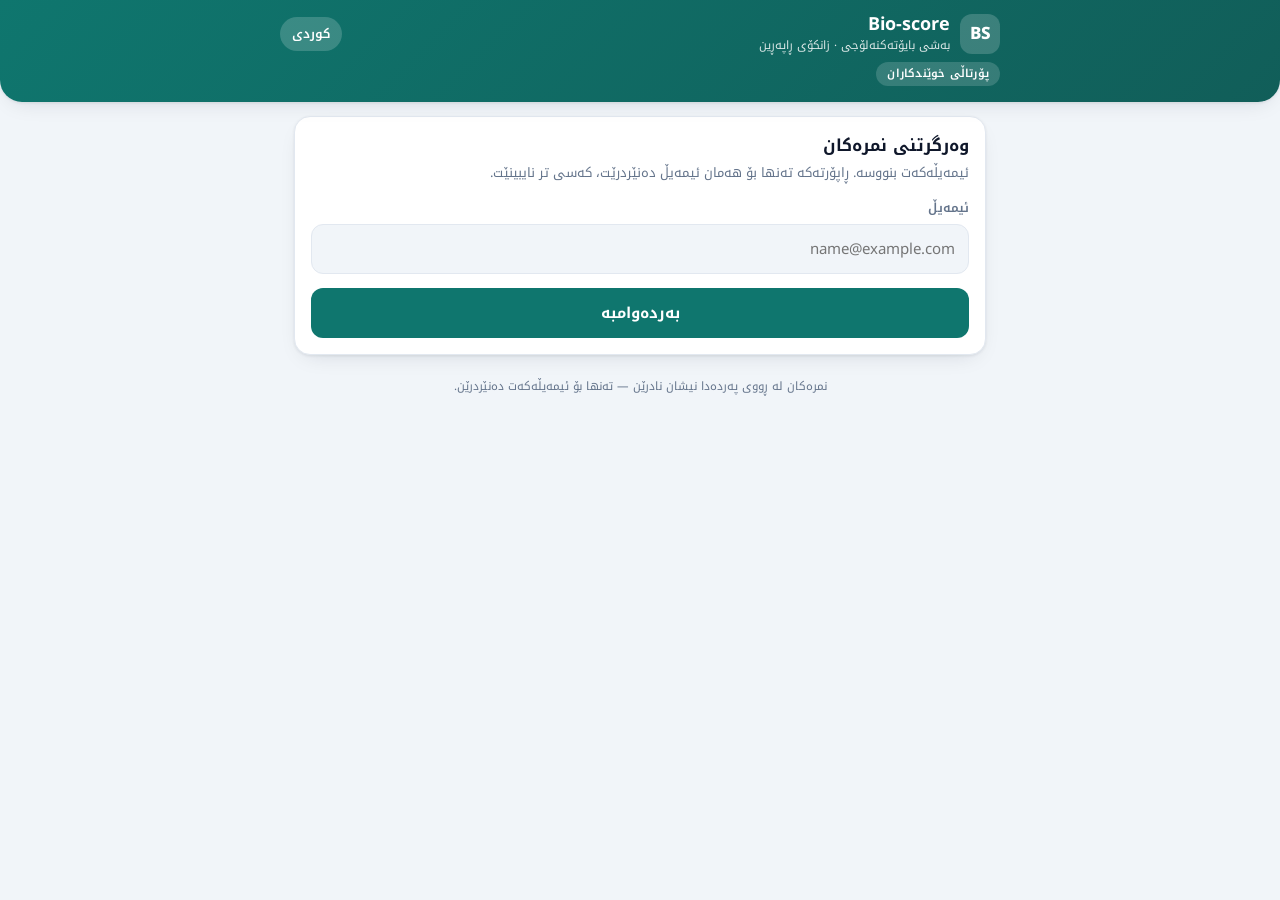
<file: index.html>
<!DOCTYPE html>
<html lang="ku" dir="rtl">
<head>
<meta charset="utf-8">
<meta name="viewport" content="width=device-width, initial-scale=1, viewport-fit=cover">
<meta name="theme-color" content="#0f766e">
<meta name="robots" content="noindex">
<title>Bio-score</title>
<link rel="manifest" href="manifest.json">
<link rel="apple-touch-icon" href="icon-192.png">
<meta name="apple-mobile-web-app-capable" content="yes">
<meta name="apple-mobile-web-app-status-bar-style" content="black-translucent">
<meta name="apple-mobile-web-app-title" content="Bio-score">
<link href="https://fonts.googleapis.com/css2?family=Noto+Kufi+Arabic:wght@400;500;700&family=Inter:wght@400;500;600;700&display=swap" rel="stylesheet">
<link rel="stylesheet" href="style.css">
</head>
<body>

<header class="top">
  <div class="top-row">
    <div class="logo">BS</div>
    <div>
      <div class="brand-name" id="appName">Bio-score</div>
      <div class="brand-sub" id="appSub">بەشی بایۆتەکنەلۆجی · زانکۆی ڕاپەڕین</div>
    </div>
    <div class="top-actions">
      <button class="chip" id="langBtn">کوردی</button>
    </div>
  </div>
  <div style="max-width:720px;margin:0 auto">
    <span class="tagline" data-t="studentPortal">پۆرتاڵی خوێندکاران</span>
  </div>
</header>

<div class="app">

  <!-- setup (only when the API url has not been set) -->
  <section id="v-setup" class="hide">
    <div class="card">
      <h2>Connect the backend</h2>
      <p class="sub">Paste the Google Apps Script web app URL (ending in /exec).
        Normally this is set once in <b>config.js</b>.</p>
      <input id="apiInput" placeholder="https://script.google.com/macros/s/.../exec">
      <button class="btn" id="apiSave">Save</button>
    </div>
  </section>

  <!-- email -->
  <section id="v-email" class="hide">
    <div class="card">
      <h2 data-t="studentTitle">وەرگرتنی نمرەکان</h2>
      <p class="sub" data-t="studentSub">ئیمەیڵەکەت بنووسە. ڕاپۆرتەکە تەنها بۆ هەمان ئیمەیڵ دەنێردرێت، کەسی تر نایبینێت.</p>
      <label class="f" data-t="email">ئیمەیڵ</label>
      <input id="stEmail" type="email" inputmode="email" autocomplete="email" placeholder="name@example.com">
      <button class="btn" id="stFind"><span data-t="continue">بەردەوامبە</span></button>
      <div class="msg err" id="stErr"></div>
    </div>
    <p class="foot" data-t="privacyNote">نمرەکان لە ڕووی پەردەدا نیشان نادرێن — تەنها بۆ ئیمەیڵەکەت دەنێردرێن.</p>
  </section>

  <!-- subjects -->
  <section id="v-pick" class="hide">
    <div class="card">
      <h2 id="stName"></h2>
      <p class="sub" id="stMeta"></p>
      <hr class="sep">
      <div style="display:flex;align-items:center;justify-content:space-between;gap:8px">
        <b style="font-size:14px" data-t="chooseSubjects">وانەکان هەڵبژێرە</b>
        <button class="btn sm ghost" id="stAll" data-t="selectAll">هەموو</button>
      </div>
      <div id="stSubs"></div>
      <button class="btn" id="stSend"><span data-t="sendReport">ناردنی ڕاپۆرت بۆ ئیمەیڵەکەم</span></button>
      <div class="msg ok" id="stOk"></div>
      <div class="msg err" id="stErr2"></div>
      <button class="btn ghost" id="stBack" data-t="anotherEmail">ئیمەیڵێکی تر</button>
    </div>
  </section>

</div>

<div class="loading" id="loading"><div class="box2" id="loadingTx">...</div></div>

<script src="config.js"></script>
<script src="common.js"></script>
<script>
/* =========================================================
 * Bio-score — STUDENT PORTAL
 * This page can only read a student's own subjects and ask the
 * server to email that student their report. It holds no
 * teacher or admin code at all.
 * ======================================================= */

function SESSION_TOKEN(){ return null; }   // students never have a session

var ST = { student:null, subjects:[] };

function boot(){
  initLang(function(){ if(ST.student) renderSubs(); });
  wireSheet();
  if(needsSetup()){ wireSetup(); show('v-setup'); return; }
  loadBranding();
  show('v-email');
}

$('stFind').onclick = function(){
  var em = $('stEmail').value.trim();
  if(!em) return;
  hideMsg('stErr'); busy(true);
  api('student.lookup',{email:em}).then(function(d){
    busy(false);
    ST.student = d.student; ST.subjects = d.subjects;
    $('stName').textContent = d.student.name;
    $('stMeta').textContent = t('stage')+' '+d.student.stage+' · '+
                              t('group')+' '+(d.student.group||'-')+' · '+d.student.email;
    renderSubs();
    show('v-pick');
  }).catch(function(e){ busy(false); msg('stErr', e.message, 'err'); });
};

function renderSubs(){
  $('stSubs').innerHTML = ST.subjects.map(function(s){
    return '<div class="pick on" data-code="'+esc(s.code)+'">'+
      '<div class="box">✓</div><div class="nm"><b>'+esc(subjName(s))+'</b>'+
      '<span>'+esc(s.code)+' · '+s.activities+' '+t('released')+' · '+
      t('teacherTotal')+' '+s.teacher_total+'</span></div></div>';
  }).join('') || '<p class="muted center">'+t('noData')+'</p>';
  qa('#stSubs .pick').forEach(function(p){ p.onclick=function(){ p.classList.toggle('on'); }; });
}

$('stAll').onclick=function(){
  var all = qa('#stSubs .pick');
  var allOn = all.length && all.filter(function(p){return p.classList.contains('on');}).length===all.length;
  all.forEach(function(p){ p.classList.toggle('on', !allOn); });
};

$('stSend').onclick=function(){
  var codes = qa('#stSubs .pick.on').map(function(p){ return p.getAttribute('data-code'); });
  if(!codes.length){ msg('stErr2', t('chooseSubjects'), 'err'); return; }
  hideMsg('stErr2'); busy(true, t('sending'));
  api('student.send',{email:ST.student.email, subjects:codes}).then(function(d){
    busy(false); msg('stOk', d.message, 'ok');
  }).catch(function(e){ busy(false); msg('stErr2', e.message, 'err'); });
};

$('stBack').onclick=function(){
  ST.student=null; $('stEmail').value=''; hideMsg('stOk'); hideMsg('stErr2');
  show('v-email');
};

registerSW();
boot();
</script>
</body>
</html>
</file>
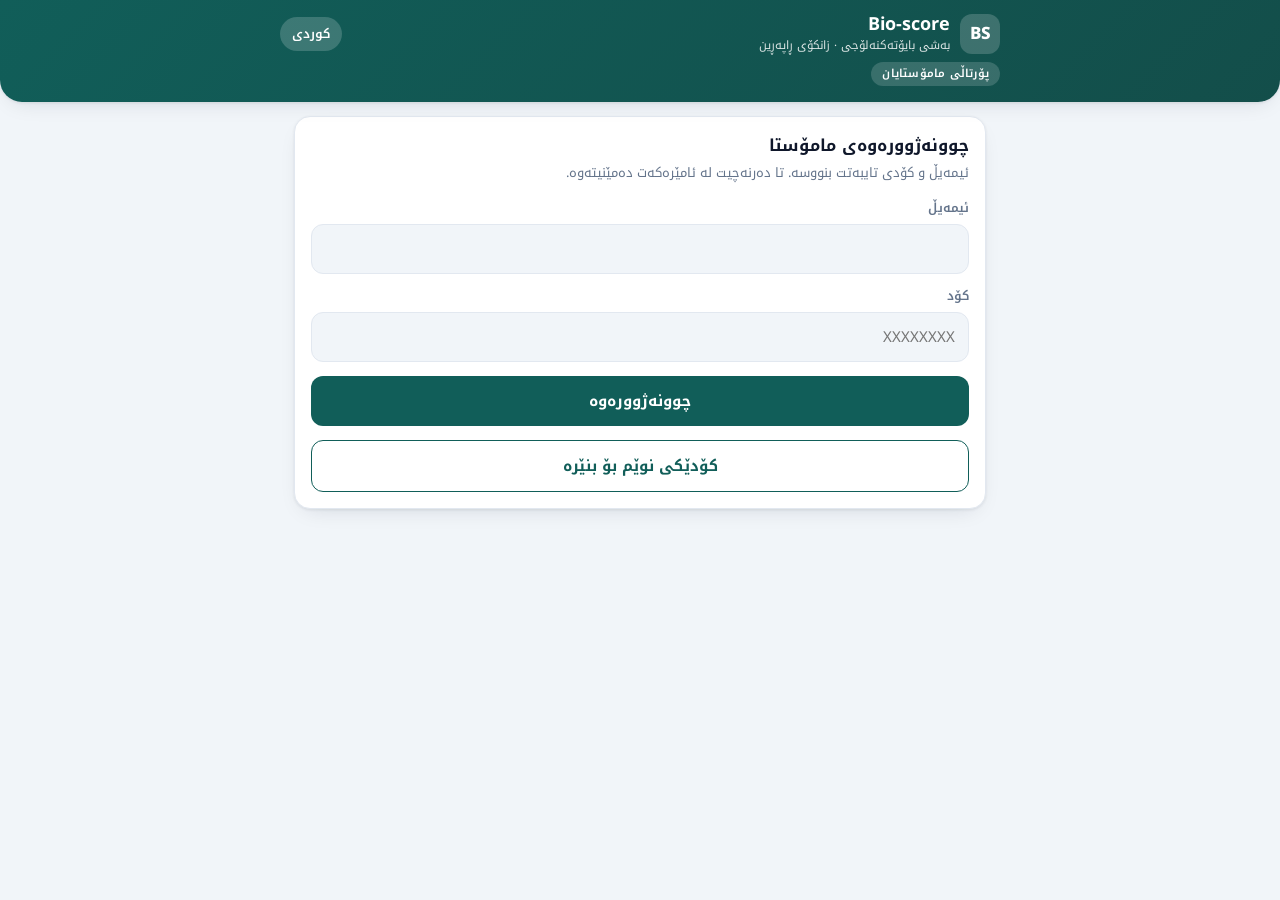
<file: staff.html>
<!DOCTYPE html>
<html lang="ku" dir="rtl">
<head>
<meta charset="utf-8">
<meta name="viewport" content="width=device-width, initial-scale=1, viewport-fit=cover">
<meta name="theme-color" content="#115e59">
<meta name="robots" content="noindex,nofollow">
<title>Bio-score Staff</title>
<link rel="manifest" href="manifest-staff.json">
<link rel="apple-touch-icon" href="icon-staff-192.png">
<meta name="apple-mobile-web-app-capable" content="yes">
<meta name="apple-mobile-web-app-status-bar-style" content="black-translucent">
<meta name="apple-mobile-web-app-title" content="Bio-score Staff">
<link href="https://fonts.googleapis.com/css2?family=Noto+Kufi+Arabic:wght@400;500;700&family=Inter:wght@400;500;600;700&display=swap" rel="stylesheet">
<link rel="stylesheet" href="style.css">
<style>
  /* staff portal wears a darker shade so you always know which link you are on */
  :root{ --brand:#115e59; --brand-dark:#134e4a; }
</style>
</head>
<body>

<header class="top">
  <div class="top-row">
    <div class="logo">BS</div>
    <div>
      <div class="brand-name" id="appName">Bio-score</div>
      <div class="brand-sub" id="appSub">بەشی بایۆتەکنەلۆجی · زانکۆی ڕاپەڕین</div>
    </div>
    <div class="top-actions">
      <button class="chip" id="langBtn">کوردی</button>
      <button class="chip hide" id="outBtn">⏻</button>
    </div>
  </div>
  <div style="max-width:720px;margin:0 auto">
    <span class="tagline" data-t="staffPortal">پۆرتاڵی مامۆستایان</span>
  </div>
</header>

<div class="app">

  <!-- setup -->
  <section id="v-setup" class="hide">
    <div class="card">
      <h2>Connect the backend</h2>
      <p class="sub">Paste the Google Apps Script web app URL (ending in /exec).
        Normally this is set once in <b>config.js</b>.</p>
      <input id="apiInput" placeholder="https://script.google.com/macros/s/.../exec">
      <button class="btn" id="apiSave">Save</button>
    </div>
  </section>

  <!-- login -->
  <section id="v-login" class="hide">
    <div class="card">
      <h2 data-t="loginTitle">چوونەژوورەوەی مامۆستا</h2>
      <p class="sub" data-t="loginSub">ئیمەیڵ و کۆدی تایبەتت بنووسە. تا دەرنەچیت لە ئامێرەکەت دەمێنیتەوە.</p>
      <label class="f" data-t="email">ئیمەیڵ</label>
      <input id="lgEmail" type="email" inputmode="email" autocomplete="email">
      <label class="f" data-t="code">کۆد</label>
      <input id="lgCode" autocapitalize="characters" autocomplete="one-time-code" placeholder="XXXXXXXX">
      <button class="btn" id="lgGo"><span data-t="signIn">چوونەژوورەوە</span></button>
      <button class="btn ghost" id="lgCode2" data-t="sendCode">کۆدێکی نوێم بۆ بنێرە</button>
      <div class="msg err" id="lgErr"></div>
      <div class="msg ok" id="lgOk"></div>
    </div>
  </section>

  <!-- staff home -->
  <section id="v-staff" class="hide">
    <div class="card">
      <h2 id="stafName"></h2>
      <p class="sub" id="stafRole"></p>
      <div class="stats" id="stafStats"></div>
    </div>
    <div class="card">
      <div style="display:flex;align-items:center;justify-content:space-between">
        <h2 data-t="mySubjects">وانەکان</h2>
        <button class="btn sm soft" id="refreshBtn">↻</button>
      </div>
      <div id="subjList"></div>
    </div>
    <div class="card hide" id="adminTools">
      <h2 data-t="management">بەڕێوەبردن</h2>
      <button class="tile" id="goHead"><div class="ic">📊</div>
        <div class="tx"><div class="tt" data-t="deptReport">ڕاپۆرتی بەش</div>
        <div class="ts" data-t="deptReportSub">هەموو وانەکان، ئامار و داگرتن</div></div><div class="arrow">›</div></button>
      <button class="tile hide" id="goAdmin"><div class="ic">⚙️</div>
        <div class="tx"><div class="tt" data-t="adminPanel">پانێڵی بەڕێوەبەر</div>
        <div class="ts" data-t="adminPanelSub">خوێندکار، وانە، هەژمار و ڕێکخستن</div></div><div class="arrow">›</div></button>
      <button class="tile" id="goLogs"><div class="ic">🧾</div>
        <div class="tx"><div class="tt" data-t="logs">تۆمارەکان</div>
        <div class="ts" data-t="logsSub">گۆڕانکاری نمرە و ئیمەیڵە نێردراوەکان</div></div><div class="arrow">›</div></button>
    </div>
  </section>

  <!-- subject -->
  <section id="v-subject" class="hide">
    <div class="card">
      <h2 id="sjName"></h2>
      <p class="sub" id="sjMeta"></p>
      <div class="tabs">
        <button data-tab="marks" class="on" data-t="marks">نمرەکان</button>
        <button data-tab="acts" data-t="activities">چالاکییەکان</button>
        <button data-tab="stats" data-t="statistics">ئامار</button>
      </div>
    </div>

    <div id="tab-marks">
      <div class="card">
        <div class="row">
          <button class="btn sm soft" id="mkSave" data-t="save">پاشەکەوت</button>
          <button class="btn sm soft" id="mkExcel">Excel</button>
          <button class="btn sm soft" id="mkWord">Word</button>
          <button class="btn sm soft" id="mkSort" data-t="sortHigh">ڕیزکردن</button>
        </div>
        <div class="scroll" id="mkWrap"></div>
        <button class="btn" id="mkSend" data-t="sendToStudents">ناردنی نمرەکان بۆ خوێندکاران</button>
        <div class="msg ok" id="mkOk"></div>
        <div class="msg err" id="mkErr"></div>
      </div>
    </div>

    <div id="tab-acts" class="hide">
      <div class="card">
        <div style="display:flex;align-items:baseline;justify-content:space-between;gap:8px">
          <h2 data-t="activities">چالاکییەکان</h2>
          <span class="muted" id="actCount"></span>
        </div>
        <div id="actBudget"></div>
        <div class="msg" id="actMsg"></div>
        <div id="actList"></div>
        <button class="btn" id="actAdd" data-t="addActivity">زیادکردنی چالاکی</button>
        <p class="muted" style="margin-top:12px" data-t="releaseHint">دوای بڵاوکردنەوە، خوێندکار دەتوانێت نمرەکەی ببینێت کاتێک داوای ڕاپۆرت دەکات.</p>
      </div>
    </div>

    <div id="tab-stats" class="hide">
      <div class="card">
        <h2 data-t="statistics">ئامار</h2>
        <div class="stats" id="sjStats"></div>
        <div id="sjDist" style="margin-top:14px"></div>
      </div>
    </div>

    <button class="btn ghost back" data-t="back">گەڕانەوە</button>
  </section>

  <!-- head -->
  <section id="v-head" class="hide">
    <div class="card">
      <h2 data-t="deptReport">ڕاپۆرتی بەش</h2>
      <div class="stats" id="hdStats"></div>
      <div class="row" style="margin-top:12px">
        <button class="btn sm soft" id="hdExcel">Excel</button>
        <button class="btn sm soft" id="hdWord">Word</button>
        <button class="btn sm soft" id="hdFull" data-t="fullExport">هەموو نمرەکان</button>
      </div>
    </div>
    <div class="card">
      <h2 data-t="missing">وانەی تەواو نەکراو</h2>
      <p class="sub" data-t="missingSub">ئەو وانانەی هێشتا نمرەیان تۆمار نەکراوە یان بڵاو نەکراوەتەوە.</p>
      <div id="hdMissing"></div>
    </div>
    <div class="card">
      <h2 data-t="allSubjects">هەموو وانەکان</h2>
      <div class="scroll" id="hdTable"></div>
    </div>
    <button class="btn ghost back" data-t="back">گەڕانەوە</button>
  </section>

  <!-- admin -->
  <section id="v-admin" class="hide">
    <div class="card">
      <div class="tabs">
        <button data-atab="students" class="on" data-t="students">خوێندکاران</button>
        <button data-atab="subjects" data-t="subjects">وانەکان</button>
        <button data-atab="teachers" data-t="accounts">هەژمارەکان</button>
        <button data-atab="config" data-t="settings">ڕێکخستن</button>
      </div>
    </div>

    <div id="atab-students">
      <div class="card">
        <h2 data-t="importStudents">هاوردەکردنی خوێندکاران</h2>
        <p class="sub" data-t="importSub">هەر دێڕێک: کۆد, ناو, ئیمەیڵ, قۆناغ, گرووپ</p>
        <textarea id="impBox" placeholder="S0001, Ahmed Ali, ahmed@example.com, 1, A"></textarea>
        <button class="btn" id="impGo" data-t="import">هاوردە</button>
        <div class="msg ok" id="impOk"></div>
        <div class="msg err" id="impErr"></div>
      </div>
      <div class="card">
        <h2><span data-t="students">خوێندکاران</span> (<span id="stuCount">0</span>)</h2>
        <input id="stuSearch" placeholder="🔍" style="margin-bottom:6px">
        <div class="scroll" id="stuTable"></div>
      </div>
    </div>

    <div id="atab-subjects" class="hide">
      <div class="card">
        <h2 data-t="subjects">وانەکان</h2>
        <div id="subAdmList"></div>
        <button class="btn" id="subAdd" data-t="addSubject">زیادکردنی وانە</button>
      </div>
    </div>

    <div id="atab-teachers" class="hide">
      <div class="card">
        <h2 data-t="accounts">هەژمارەکان</h2>
        <p class="sub" data-t="accountsSub">مامۆستا، سەرۆکی بەش و بەڕێوەبەر. کۆد بە ئیمەیڵ دەنێردرێت.</p>
        <div id="teaList"></div>
        <button class="btn" id="teaAdd" data-t="addAccount">زیادکردنی هەژمار</button>
      </div>
    </div>

    <div id="atab-config" class="hide">
      <div class="card">
        <h2 data-t="settings">ڕێکخستن</h2>
        <div id="cfgList"></div>
        <button class="btn" id="cfgSave" data-t="save">پاشەکەوت</button>
        <div class="msg ok" id="cfgOk"></div>
      </div>
    </div>

    <button class="btn ghost back" data-t="back">گەڕانەوە</button>
  </section>

  <!-- logs -->
  <section id="v-logs" class="hide">
    <div class="card">
      <h2 data-t="logs">تۆمارەکان</h2>
      <div class="tabs">
        <button data-ltab="audit" class="on" data-t="changes">گۆڕانکاری</button>
        <button data-ltab="emails" data-t="emails">ئیمەیڵەکان</button>
      </div>
      <div class="scroll" id="logTable"></div>
    </div>
    <button class="btn ghost back" data-t="back">گەڕانەوە</button>
  </section>

</div>

<div class="sheet" id="sheet"><div class="sheet-in"><h3 id="shTitle"></h3><div id="shBody"></div></div></div>
<div class="loading" id="loading"><div class="box2" id="loadingTx">...</div></div>

<script src="config.js"></script>
<script src="common.js"></script>
<script>
/* =========================================================
 * Bio-score — STAFF PORTAL (teacher / head of department / admin)
 * Students never open this page; it is a separate link.
 * The server checks the role on every call regardless.
 * ======================================================= */

var S = { token: localStorage.getItem('bs_token') || '', user:null,
          subjects:[], sheet:null, head:null, admin:null, logs:null, sortDesc:false };

function SESSION_TOKEN(){ return S.token; }

function boot(){
  initLang(function(){
    if(S.sheet){ renderSubjectHeader(); renderMarks(); renderActs(); renderStats(); }
    if(S.head) renderHead();
    if(S.subjects.length) renderSubjList();
    if(S.user) $('stafRole').textContent = S.user.email+' · '+roleLabel(S.user.role);
  });
  wireSheet();
  if(needsSetup()){ wireSetup(); show('v-setup'); return; }
  loadBranding({darken:0.28});
  if(S.token){
    api('auth.me').then(function(){ openStaff(); })
      .catch(function(){ S.token=''; localStorage.removeItem('bs_token'); show('v-login'); });
  } else show('v-login');
}

qa('.back').forEach(function(b){ b.onclick=function(){ openStaff(); }; });

/* ---------------- auth ---------------- */
$('lgGo').onclick=function(){
  var em=$('lgEmail').value.trim(), cd=$('lgCode').value.trim().toUpperCase();
  if(!em||!cd) return;
  hideMsg('lgErr'); busy(true);
  api('auth.login',{email:em, code:cd}).then(function(d){
    busy(false); S.token=d.token; S.user=d.user;
    localStorage.setItem('bs_token', d.token);
    $('lgCode').value=''; openStaff();
  }).catch(function(e){ busy(false); msg('lgErr', e.message,'err'); });
};
$('lgCode2').onclick=function(){
  var em=$('lgEmail').value.trim(); if(!em) return;
  hideMsg('lgErr'); busy(true,t('sending'));
  api('auth.requestCode',{email:em}).then(function(d){
    busy(false); msg('lgOk', d.message,'ok');
  }).catch(function(e){ busy(false); msg('lgErr', e.message,'err'); });
};
$('outBtn').onclick=function(){
  if(!confirm(t('confirm'))) return;
  api('auth.logout').catch(function(){});
  S.token=''; S.user=null; localStorage.removeItem('bs_token');
  $('outBtn').classList.add('hide'); show('v-login');
};

/* ---------------- staff home ---------------- */
function openStaff(){
  show('v-staff'); $('outBtn').classList.remove('hide');
  busy(true);
  api('teacher.subjects').then(function(d){
    busy(false); S.user=d.user; S.subjects=d.subjects;
    $('stafName').textContent = d.user.name;
    $('stafRole').textContent = d.user.email+' · '+roleLabel(d.user.role);
    $('adminTools').classList.toggle('hide', d.user.role==='teacher');
    $('goAdmin').classList.toggle('hide', d.user.role!=='admin');
    var pub=d.subjects.reduce(function(a,s){return a+s.published;},0),
        stu=d.subjects.reduce(function(a,s){return a+s.students;},0);
    $('stafStats').innerHTML = stat(d.subjects.length, t('subjects'))+
      stat(pub, t('published'))+stat(stu, t('students'));
    renderSubjList();
  }).catch(function(e){ busy(false); alert(e.message); });
}
function renderSubjList(){
  $('subjList').innerHTML = S.subjects.map(function(s){
    var pct = s.activities ? Math.round(s.published/s.activities*100) : 0;
    return '<button class="subj" data-code="'+esc(s.code)+'">'+
      '<div class="head">'+
        '<div class="code">'+esc(s.code)+'</div>'+
        '<div class="ttl"><b>'+esc(subjName(s))+'</b>'+
          '<span>'+t('stage')+' '+esc(s.stage)+' · '+t('teacherTotal')+' '+s.teacher_total+'</span></div>'+
        '<div class="arrow">›</div>'+
      '</div>'+
      '<div class="meta">'+
        '<span class="pill">👥 <b>'+s.students+'</b> '+t('students')+'</span>'+
        '<span class="pill">📝 <b>'+s.activities+'</b> '+t('activities')+'</span>'+
        '<span class="pill">📨 <b>'+s.published+'</b> '+t('released')+'</span>'+
      '</div>'+
      '<div class="bar"><i style="width:'+pct+'%"></i></div>'+
    '</button>';
  }).join('') || '<p class="muted center">'+t('noData')+'</p>';
  qa('#subjList .subj').forEach(function(b){
    b.onclick=function(){ openSubject(b.getAttribute('data-code')); };
  });
}
$('refreshBtn').onclick=openStaff;

/* ---------------- subject ---------------- */
function openSubject(code){
  busy(true);
  api('teacher.marksheet',{subject_code:code}).then(function(d){
    busy(false); S.sheet=d; S.sortDesc=false;
    show('v-subject');
    renderSubjectHeader();
    switchTab('marks');
    renderMarks(); renderActs(); renderStats();
  }).catch(function(e){ busy(false); alert(e.message); });
}
function renderSubjectHeader(){
  var d=S.sheet; if(!d) return;
  $('sjName').textContent = subjName(d.subject);
  $('sjMeta').textContent = d.subject.code+' · '+t('stage')+' '+d.subject.stage+' · '+
    t('teacherTotal')+' '+d.subject.teacher_total+' · '+t('passMark')+' '+d.subject.pass_mark;
}
qa('.tabs [data-tab]').forEach(function(b){
  b.onclick=function(){ switchTab(b.getAttribute('data-tab')); };
});
function switchTab(name){
  qa('.tabs [data-tab]').forEach(function(b){ b.classList.toggle('on', b.getAttribute('data-tab')===name); });
  ['marks','acts','stats'].forEach(function(x){ $('tab-'+x).classList.toggle('hide', x!==name); });
}
function studentTotal(email){
  var tot=0;
  S.sheet.activities.forEach(function(a){
    var v=S.sheet.grades[email+'|'+a.activity_id];
    if(v!==''&&v!==undefined&&v!==null) tot+=n(v);
  });
  return tot;
}
function renderMarks(){
  var d=S.sheet; if(!d) return;
  var list = d.students.slice();
  if(S.sortDesc) list.sort(function(a,b){ return studentTotal(b.email)-studentTotal(a.email); });
  var head='<tr><th class="name">#  '+t('name')+'</th>'+
    d.activities.map(function(a){
      return '<th>'+esc(actName(a))+'<br><span style="font-weight:400">/'+a.max_mark+
      (a.published?'':' •')+'</span></th>'; }).join('')+
    '<th>'+t('total')+'</th><th>'+t('pass')+'</th></tr>';
  var rows = list.map(function(st,i){
    var tot=studentTotal(st.email), ok = tot >= n(d.subject.pass_mark);
    return '<tr><td class="name" title="'+esc(st.email)+'">'+(i+1)+'. '+esc(st.name)+'</td>'+
      d.activities.map(function(a){
        var v=d.grades[st.email+'|'+a.activity_id];
        return '<td><input class="mk" type="number" inputmode="decimal" min="0" max="'+a.max_mark+
          '" data-em="'+esc(st.email)+'" data-ac="'+esc(a.activity_id)+'" value="'+
          (v===undefined||v===null?'':esc(v))+'"'+(d.readonly?' disabled':'')+'></td>';
      }).join('')+
      '<td class="total">'+tot+'</td>'+
      '<td><span class="badge '+(ok?'pass':'fail')+'">'+(ok?t('pass'):t('fail'))+'</span></td></tr>';
  }).join('');
  $('mkWrap').innerHTML = d.activities.length
    ? '<table>'+head+rows+'</table>'
    : '<p class="muted center" style="padding:18px">'+t('addActivity')+'</p>';
  qa('#mkWrap input.mk').forEach(function(inp){
    inp.oninput=function(){
      var max=n(inp.getAttribute('max'));
      if(inp.value!=='' && n(inp.value)>max) inp.value=max;
      S.sheet.grades[inp.getAttribute('data-em')+'|'+inp.getAttribute('data-ac')] =
        inp.value===''?'':n(inp.value);
      refreshTotals();
    };
  });
  $('mkSave').classList.toggle('hide', !!d.readonly);
  $('mkSend').classList.toggle('hide', !!d.readonly);
}
function refreshTotals(){
  var d=S.sheet, seen={};
  qa('#mkWrap input.mk').forEach(function(inp){
    var em=inp.getAttribute('data-em'); if(seen[em])return; seen[em]=1;
    var tr=inp.closest('tr'); if(!tr)return;
    var tot=studentTotal(em), tds=tr.querySelectorAll('td');
    tds[tds.length-2].textContent=tot;
    var ok=tot>=n(d.subject.pass_mark);
    tds[tds.length-1].innerHTML='<span class="badge '+(ok?'pass':'fail')+'">'+(ok?t('pass'):t('fail'))+'</span>';
  });
}
$('mkSort').onclick=function(){ S.sortDesc=!S.sortDesc; renderMarks(); };
$('mkSave').onclick=function(){
  var marks=[];
  qa('#mkWrap input.mk').forEach(function(i){
    marks.push({email:i.getAttribute('data-em'), activity_id:i.getAttribute('data-ac'), mark:i.value});
  });
  busy(true,t('saving'));
  api('teacher.saveMarks',{subject_code:S.sheet.subject.code, marks:marks}).then(function(d){
    busy(false); msg('mkOk', d.message,'ok'); renderStats();
  }).catch(function(e){ busy(false); msg('mkErr', e.message,'err'); });
};
$('mkSend').onclick=function(){
  if(!confirm(t('confirm'))) return;
  busy(true,t('sending'));
  api('teacher.sendScores',{subject_code:S.sheet.subject.code}).then(function(d){
    busy(false); msg('mkOk', d.message,'ok');
  }).catch(function(e){ busy(false); msg('mkErr', e.message,'err'); });
};

/* ---------------- activities ---------------- */
function renderActs(){
  var d=S.sheet; if(!d) return;
  var sum=d.activities.reduce(function(a,x){return a+n(x.max_mark);},0);
  var budget=n(d.subject.teacher_total)||1;
  var state = sum===budget ? 'exact' : (sum>budget ? 'over' : '');
  $('actBudget').innerHTML =
    '<div class="budget '+state+'">'+
      '<div class="track"><div class="fill" style="width:'+Math.min(100, sum/budget*100)+'%"></div></div>'+
      '<div class="legend"><span>'+t('allocated')+' <b>'+sum+'</b></span>'+
      '<span>'+t('teacherTotal')+' '+budget+'</span></div></div>';

  var released = d.activities.filter(function(a){ return a.published; }).length;
  $('actList').innerHTML = d.activities.map(function(a){
    return '<div class="act'+(a.published?' live':'')+'" data-id="'+esc(a.activity_id)+'">'+
      '<div class="mark">'+a.max_mark+'</div>'+
      /* With the release button beside it the state is already obvious,
         so only the head's read-only view spells it out. */
      '<div class="tx"><b>'+esc(actName(a))+'</b><span>'+
        (a.date?esc(a.date):'')+
        (d.readonly ? (a.date?' · ':'')+(a.published?t('visibleToStudents'):t('hiddenFromStudents')) : '')+
      '</span></div>'+
      '<div class="ops">'+
        (d.readonly?'':
          '<button class="release'+(a.published?' on':'')+'" data-rel="'+esc(a.activity_id)+'">'+
            (a.published?'✓ '+t('released'):t('release'))+'</button>'+
          '<button class="iconbtn" data-ed="'+esc(a.activity_id)+'" title="'+t('edit')+'">✎</button>')+
      '</div></div>';
  }).join('') || '<p class="muted center">'+t('noData')+'</p>';

  $('actCount').textContent = released+' / '+d.activities.length+' '+t('released');

  qa('#actList [data-ed]').forEach(function(b){
    b.onclick=function(){
      actForm(d.activities.filter(function(x){return x.activity_id===b.getAttribute('data-ed');})[0]);
    };
  });
  qa('#actList [data-rel]').forEach(function(b){
    b.onclick=function(){ toggleRelease(b.getAttribute('data-rel')); };
  });
  $('actAdd').classList.toggle('hide', !!d.readonly);
}

/** One tap: make an activity visible to students, or pull it back. */
function toggleRelease(id){
  var a = S.sheet.activities.filter(function(x){ return x.activity_id===id; })[0];
  if(!a) return;
  var next = !a.published;
  busy(true, t('saving'));
  api('teacher.setPublished',{subject_code:S.sheet.subject.code, activity_id:id, published:next})
    .then(function(r){
      busy(false);
      a.published = r.published;
      renderActs(); renderMarks();
      msg('actMsg', (r.published? t('nowVisible') : t('nowHidden'))+
        (r.notified? ' · '+r.notified+' ✉' : ''), 'ok');
    })
    .catch(function(e){ busy(false); msg('actMsg', e.message, 'err'); });
}
$('actAdd').onclick=function(){ actForm(null); };
function actForm(a){
  a = a || {activity_id:'', name_en:'', name_ku:'', max_mark:10, date:'', published:false};
  openSheet(a.activity_id? t('edit') : t('addActivity'),
    '<label class="f">'+t('activity')+' (کوردی)</label><input id="f_ku" value="'+esc(a.name_ku)+'">'+
    '<label class="f">'+t('activity')+' (English)</label><input id="f_en" value="'+esc(a.name_en)+'">'+
    '<label class="f">'+t('maxMark')+'</label><input id="f_max" type="number" min="0" value="'+n(a.max_mark)+'">'+
    '<label class="f">Date</label><input id="f_date" type="date" value="'+esc(a.date)+'">'+
    '<label class="pick '+(a.published?'on':'')+'" id="f_pub"><div class="box">✓</div>'+
      '<div class="nm"><b>'+t('published')+'</b><span>'+t('sendToStudents')+'</span></div></label>'+
    '<button class="btn" id="f_save">'+t('save')+'</button>'+
    (a.activity_id?'<button class="btn danger" id="f_del">'+t('delete')+'</button>':''),
  function(){
    $('f_pub').onclick=function(){ $('f_pub').classList.toggle('on'); };
    $('f_save').onclick=function(){
      busy(true,t('saving'));
      api('teacher.activity',{subject_code:S.sheet.subject.code, activity:{
        activity_id:a.activity_id, name_ku:$('f_ku').value.trim(), name_en:$('f_en').value.trim(),
        max_mark:$('f_max').value, date:$('f_date').value,
        published:$('f_pub').classList.contains('on')
      }}).then(function(){ closeSheet(); openSubject(S.sheet.subject.code); })
        .catch(function(e){ busy(false); alert(e.message); });
    };
    if($('f_del')) $('f_del').onclick=function(){
      if(!confirm(t('confirm'))) return;
      busy(true);
      api('teacher.activityDelete',{subject_code:S.sheet.subject.code, activity_id:a.activity_id})
        .then(function(){ closeSheet(); openSubject(S.sheet.subject.code); })
        .catch(function(e){ busy(false); alert(e.message); });
    };
  });
}

/* ---------------- stats ---------------- */
function renderStats(){
  var d=S.sheet; if(!d) return;
  var totals=d.students.map(function(s){ return studentTotal(s.email); });
  var graded=d.students.filter(function(s){
    return d.activities.some(function(a){
      var v=d.grades[s.email+'|'+a.activity_id]; return v!==''&&v!==undefined&&v!==null; });
  }).length;
  var avg = totals.length ? Math.round(totals.reduce(function(a,b){return a+b;},0)/totals.length*10)/10 : 0;
  var pass = totals.filter(function(v){ return v>=n(d.subject.pass_mark); }).length;
  $('sjStats').innerHTML =
    stat(d.students.length, t('students'))+stat(graded, t('graded'))+stat(avg, t('average'))+
    stat(totals.length?Math.max.apply(null,totals):0, t('highest'))+
    stat(totals.length?Math.min.apply(null,totals):0, t('lowest'))+
    stat(pass+' / '+d.students.length, t('passed'));
  var tt=n(d.subject.teacher_total)||1, buckets=[0,0,0,0,0];
  totals.forEach(function(v){ var p=v/tt*100; buckets[p>=90?4:p>=75?3:p>=60?2:p>=50?1:0]++; });
  var labels=['<50%','50-59%','60-74%','75-89%','90-100%'], mx=Math.max.apply(null,buckets)||1;
  $('sjDist').innerHTML = buckets.map(function(b,i){
    return '<div style="display:flex;align-items:center;gap:8px;margin-top:7px">'+
      '<span class="muted" style="width:62px">'+labels[i]+'</span>'+
      '<div style="flex:1;background:var(--bg);border-radius:8px;height:18px;overflow:hidden">'+
      '<div style="width:'+(b/mx*100)+'%;height:100%;background:var(--brand)"></div></div>'+
      '<b style="width:26px;text-align:center">'+b+'</b></div>';
  }).join('');
}

/* ---------------- export ---------------- */
function sheetTableHtml(){
  var d=S.sheet;
  var head='<tr><th>#</th><th>'+t('name')+'</th><th>'+t('email')+'</th>'+
    d.activities.map(function(a){ return '<th>'+esc(actName(a))+' /'+a.max_mark+'</th>';}).join('')+
    '<th>'+t('total')+' /'+d.subject.teacher_total+'</th><th>'+t('pass')+'</th></tr>';
  var list=d.students.slice();
  if(S.sortDesc) list.sort(function(a,b){ return studentTotal(b.email)-studentTotal(a.email); });
  var rows=list.map(function(st,i){
    var tot=studentTotal(st.email);
    return '<tr><td>'+(i+1)+'</td><td>'+esc(st.name)+'</td><td>'+esc(st.email)+'</td>'+
      d.activities.map(function(a){ var v=d.grades[st.email+'|'+a.activity_id];
        return '<td>'+(v===''||v===undefined||v===null?'':v)+'</td>'; }).join('')+
      '<td><b>'+tot+'</b></td><td>'+(tot>=n(d.subject.pass_mark)?t('pass'):t('fail'))+'</td></tr>';
  }).join('');
  return '<h2>'+esc(subjName(d.subject))+' — '+esc(d.subject.code)+'</h2>'+
    '<p>'+t('stage')+': '+esc(d.subject.stage)+' · '+t('teacherTotal')+': '+d.subject.teacher_total+
    ' · '+t('passMark')+': '+d.subject.pass_mark+'</p><table>'+head+rows+'</table>';
}
$('mkExcel').onclick=function(){ download(S.sheet.subject.code+'.xls','application/vnd.ms-excel', sheetTableHtml()); };
$('mkWord').onclick =function(){ download(S.sheet.subject.code+'.doc','application/msword', sheetTableHtml()); };

/* ---------------- head of department ---------------- */
$('goHead').onclick=function(){
  busy(true);
  api('head.overview').then(function(d){ busy(false); S.head=d; show('v-head'); renderHead(); })
    .catch(function(e){ busy(false); alert(e.message); });
};
function renderHead(){
  var d=S.head; if(!d) return;
  var subs=d.subjects;
  $('hdStats').innerHTML = stat(subs.length, t('subjects'))+stat(d.students, t('students'))+
    stat(d.teachers, t('accounts'))+stat(subs.filter(function(s){return s.published>0;}).length, t('published'));
  var missing = subs.filter(function(s){ return s.published===0 || s.graded===0; });
  $('hdMissing').innerHTML = missing.map(function(s){
    return '<div class="item"><div class="tx"><b>'+esc(subjName(s))+'</b>'+
      '<span>'+esc(s.teacher_name||s.teacher_email)+' · '+
      (s.activities===0?t('addActivity'):(s.published===0?t('draft'):t('noData')))+'</span></div>'+
      '<button class="btn sm soft" data-open="'+esc(s.code)+'">›</button></div>';
  }).join('') || '<p class="muted center">✓</p>';
  qa('#hdMissing [data-open]').forEach(function(b){
    b.onclick=function(){ openSubject(b.getAttribute('data-open')); };
  });
  $('hdTable').innerHTML = '<table>'+headTableHtml()+'</table>';
}
function headTableHtml(){
  var d=S.head;
  var head='<tr><th class="name">'+t('subjects')+'</th><th>'+t('teacher')+'</th><th>'+t('stage')+'</th>'+
    '<th>'+t('students')+'</th><th>'+t('graded')+'</th><th>'+t('teacherTotal')+'</th><th>'+t('average')+'</th>'+
    '<th>'+t('highest')+'</th><th>'+t('lowest')+'</th><th>'+t('passed')+'</th></tr>';
  return head+d.subjects.map(function(s){
    return '<tr><td class="name">'+esc(subjName(s))+'</td><td>'+esc(s.teacher_name||s.teacher_email)+'</td>'+
      '<td>'+esc(s.stage)+'</td><td>'+s.students+'</td><td>'+s.graded+'</td><td>'+s.teacher_total+'</td>'+
      '<td>'+s.average+'</td><td>'+s.highest+'</td><td>'+s.lowest+'</td><td>'+s.passed+'</td></tr>';
  }).join('');
}
$('hdExcel').onclick=function(){ download('department-report.xls','application/vnd.ms-excel',
  '<h2>'+t('deptReport')+'</h2><table>'+headTableHtml()+'</table>'); };
$('hdWord').onclick=function(){ download('department-report.doc','application/msword',
  '<h2>'+t('deptReport')+'</h2><table>'+headTableHtml()+'</table>'); };
$('hdFull').onclick=function(){
  busy(true);
  api('head.allMarks').then(function(d){
    busy(false);
    var html = d.data.map(function(b){
      var hd='<tr><th>#</th><th>'+t('name')+'</th><th>'+t('email')+'</th>'+
        b.activities.map(function(a){ return '<th>'+esc(actName(a))+' /'+a.max_mark+'</th>';}).join('')+
        '<th>'+t('total')+'</th></tr>';
      var rows=b.students.map(function(st,i){
        var tot=0;
        var cells=b.activities.map(function(a){
          var v=b.grades[st.email+'|'+a.activity_id];
          if(v!==undefined&&v!=='') tot+=n(v);
          return '<td>'+(v===undefined?'':v)+'</td>';
        }).join('');
        return '<tr><td>'+(i+1)+'</td><td>'+esc(st.name)+'</td><td>'+esc(st.email)+'</td>'+cells+
          '<td><b>'+tot+'</b></td></tr>';
      }).join('');
      return '<h2>'+esc(subjName(b.subject))+' — '+esc(b.subject.code)+'</h2><table>'+hd+rows+'</table><br>';
    }).join('');
    download('all-marks.xls','application/vnd.ms-excel', html);
  }).catch(function(e){ busy(false); alert(e.message); });
};

/* ---------------- admin ---------------- */
$('goAdmin').onclick=function(){ loadAdmin(); };
function loadAdmin(){
  busy(true);
  api('admin.data').then(function(d){ busy(false); S.admin=d; show('v-admin'); renderAdmin(); })
    .catch(function(e){ busy(false); alert(e.message); });
}
qa('.tabs [data-atab]').forEach(function(b){
  b.onclick=function(){
    qa('.tabs [data-atab]').forEach(function(x){ x.classList.toggle('on', x===b); });
    ['students','subjects','teachers','config'].forEach(function(x){
      $('atab-'+x).classList.toggle('hide', x!==b.getAttribute('data-atab'));
    });
  };
});
function renderAdmin(){
  var d=S.admin;
  $('stuCount').textContent=d.students.length;
  renderStuTable('');
  $('stuSearch').oninput=function(){ renderStuTable(this.value.toLowerCase()); };

  $('subAdmList').innerHTML = d.subjects.map(function(s){
    return '<div class="item"><div class="tx"><b>'+esc(subjName(s))+'</b><span>'+esc(s.code)+' · '+
      t('stage')+' '+esc(s.stage)+' · '+t('teacherTotal')+' '+s.teacher_total+' · '+esc(s.teacher_email)+
      '</span></div><button class="btn sm soft" data-sub="'+esc(s.code)+'">'+t('edit')+'</button></div>';
  }).join('') || '<p class="muted center">'+t('noData')+'</p>';
  qa('#subAdmList [data-sub]').forEach(function(b){
    b.onclick=function(){ subjForm(d.subjects.filter(function(x){return x.code===b.getAttribute('data-sub');})[0]); };
  });

  $('teaList').innerHTML = d.teachers.map(function(x){
    return '<div class="item"><div class="tx"><b>'+esc(x.full_name)+'</b><span>'+esc(x.email)+' · '+
      roleLabel(x.role)+' · '+esc(x.last_login||'—')+'</span></div>'+
      '<button class="btn sm soft" data-tea="'+esc(x.email)+'">'+t('edit')+'</button></div>';
  }).join('');
  qa('#teaList [data-tea]').forEach(function(b){
    b.onclick=function(){ teaForm(d.teachers.filter(function(x){return x.email===b.getAttribute('data-tea');})[0]); };
  });

  $('cfgList').innerHTML = d.config.map(function(c){
    return '<label class="f">'+esc(c.key)+' <span style="font-weight:400">— '+esc(c.note)+'</span></label>'+
      '<input data-cfg="'+esc(c.key)+'" value="'+esc(c.value)+'">';
  }).join('');
}
function renderStuTable(filter){
  var list=S.admin.students.filter(function(s){
    return !filter || (s.full_name+' '+s.email+' '+s.student_id).toLowerCase().indexOf(filter)>-1;
  }).slice(0,300);
  $('stuTable').innerHTML='<table><tr><th class="name">'+t('name')+'</th><th>'+t('email')+'</th><th>'+
    t('stage')+'</th><th>'+t('group')+'</th></tr>'+
    list.map(function(s){ return '<tr><td class="name">'+esc(s.full_name)+'</td><td>'+esc(s.email)+
      '</td><td>'+esc(s.stage)+'</td><td>'+esc(s.group)+'</td></tr>'; }).join('')+'</table>';
}
$('impGo').onclick=function(){
  var lines=$('impBox').value.split('\n').map(function(l){return l.trim();}).filter(Boolean);
  var students=lines.map(function(l){
    var p=l.split(/[,\t;]/).map(function(x){return x.trim();});
    return {student_id:p[0]||'', full_name:p[1]||'', email:p[2]||'', stage:p[3]||'', group:p[4]||''};
  }).filter(function(s){ return s.email; });
  if(!students.length){ msg('impErr','—','err'); return; }
  busy(true,t('saving'));
  api('admin.saveStudents',{students:students}).then(function(d){
    busy(false); msg('impOk', d.message,'ok'); $('impBox').value=''; loadAdmin();
  }).catch(function(e){ busy(false); msg('impErr', e.message,'err'); });
};
$('subAdd').onclick=function(){ subjForm(null); };
function subjForm(s){
  s = s || {code:'',name_en:'',name_ku:'',stage:'',semester:'',teacher_email:'',teacher_total:50,pass_mark:'',active:'YES'};
  var isNew = !s.code;
  openSheet(isNew? t('addSubject') : t('edit'),
    '<label class="f">'+t('subjectCode')+'</label><input id="s_code" value="'+esc(s.code)+'"'+(isNew?'':' disabled')+'>'+
    '<label class="f">'+t('name')+' (کوردی)</label><input id="s_ku" value="'+esc(s.name_ku)+'">'+
    '<label class="f">'+t('name')+' (English)</label><input id="s_en" value="'+esc(s.name_en)+'">'+
    '<label class="f">'+t('stage')+'</label><input id="s_stage" value="'+esc(s.stage)+'">'+
    '<label class="f">'+t('semester')+'</label><input id="s_sem" value="'+esc(s.semester)+'">'+
    '<label class="f">'+t('teacher')+' ('+t('email')+')</label><input id="s_tea" value="'+esc(s.teacher_email)+'">'+
    '<label class="f">'+t('teacherTotal')+'</label><input id="s_tot" type="number" value="'+n(s.teacher_total)+'">'+
    '<label class="f">'+t('passMark')+'</label><input id="s_pass" type="number" value="'+esc(s.pass_mark)+'">'+
    '<button class="btn" id="s_save">'+t('save')+'</button>'+
    (isNew?'':'<button class="btn danger" id="s_del">'+t('delete')+'</button>'),
  function(){
    $('s_save').onclick=function(){
      busy(true,t('saving'));
      api('admin.saveSubject',{subject:{
        code:$('s_code').value.trim(), name_ku:$('s_ku').value.trim(), name_en:$('s_en').value.trim(),
        stage:$('s_stage').value.trim(), semester:$('s_sem').value.trim(),
        teacher_email:$('s_tea').value.trim(), teacher_total:$('s_tot').value, pass_mark:$('s_pass').value,
        active:'YES'
      }}).then(function(){ closeSheet(); loadAdmin(); })
        .catch(function(e){ busy(false); alert(e.message); });
    };
    if($('s_del')) $('s_del').onclick=function(){
      if(!confirm(t('confirm'))) return;
      busy(true);
      api('admin.deleteSubject',{code:s.code}).then(function(){ closeSheet(); loadAdmin(); })
        .catch(function(e){ busy(false); alert(e.message); });
    };
  });
}
$('teaAdd').onclick=function(){ teaForm(null); };
function teaForm(x){
  var isNew=!x; x = x || {full_name:'',email:'',role:'teacher',active:'YES'};
  openSheet(isNew? t('addAccount') : t('edit'),
    '<label class="f">'+t('name')+'</label><input id="t_name" value="'+esc(x.full_name)+'">'+
    '<label class="f">'+t('email')+'</label><input id="t_email" value="'+esc(x.email)+'"'+(isNew?'':' disabled')+'>'+
    '<label class="f">'+t('role')+'</label><select id="t_role">'+
      ['teacher','head','admin'].map(function(r){
        return '<option value="'+r+'"'+(x.role===r?' selected':'')+'>'+roleLabel(r)+'</option>'; }).join('')+
    '</select>'+
    '<label class="f">'+t('active')+'</label><select id="t_active">'+
      ['YES','NO'].map(function(v){ return '<option'+(String(x.active)===v?' selected':'')+'>'+v+'</option>';}).join('')+'</select>'+
    '<button class="btn" id="t_save">'+t('save')+'</button>'+
    (isNew?'':'<button class="btn ghost" id="t_reset">'+t('resetCode')+'</button>'+
             '<button class="btn danger" id="t_del">'+t('delete')+'</button>'),
  function(){
    function send(reset){
      busy(true,t('saving'));
      api('admin.saveTeacher',{teacher:{
        full_name:$('t_name').value.trim(), email:$('t_email').value.trim(),
        role:$('t_role').value, active:$('t_active').value, reset_code:!!reset
      }}).then(function(d){ closeSheet(); busy(false); alert(d.message); loadAdmin(); })
        .catch(function(e){ busy(false); alert(e.message); });
    }
    $('t_save').onclick=function(){ send(false); };
    if($('t_reset')) $('t_reset').onclick=function(){ send(true); };
    if($('t_del')) $('t_del').onclick=function(){
      if(!confirm(t('confirm'))) return;
      busy(true);
      api('admin.deleteTeacher',{email:x.email}).then(function(){ closeSheet(); loadAdmin(); })
        .catch(function(e){ busy(false); alert(e.message); });
    };
  });
}
$('cfgSave').onclick=function(){
  var cfg=qa('#cfgList [data-cfg]').map(function(i){ return {key:i.getAttribute('data-cfg'), value:i.value}; });
  busy(true,t('saving'));
  api('admin.saveConfig',{config:cfg}).then(function(d){ busy(false); msg('cfgOk', d.message,'ok'); })
    .catch(function(e){ busy(false); alert(e.message); });
};

/* ---------------- logs ---------------- */
$('goLogs').onclick=function(){
  busy(true);
  api('admin.logs').then(function(d){ busy(false); S.logs=d; show('v-logs'); renderLogs('audit'); })
    .catch(function(e){ busy(false); alert(e.message); });
};
qa('.tabs [data-ltab]').forEach(function(b){
  b.onclick=function(){
    qa('.tabs [data-ltab]').forEach(function(x){ x.classList.toggle('on', x===b); });
    renderLogs(b.getAttribute('data-ltab'));
  };
});
function renderLogs(kind){
  var rows = kind==='audit' ? S.logs.audit : S.logs.emails;
  var head = kind==='audit'
    ? '<tr><th>Time</th><th>Who</th><th>Action</th><th>Details</th></tr>'
    : '<tr><th>Time</th><th>To</th><th>Type</th><th>Subject</th><th>Status</th></tr>';
  var body = rows.map(function(r){
    return kind==='audit'
      ? '<tr><td>'+esc(r.timestamp)+'</td><td>'+esc(r.actor)+'</td><td>'+esc(r.action)+'</td><td>'+esc(r.details)+'</td></tr>'
      : '<tr><td>'+esc(r.timestamp)+'</td><td>'+esc(r.to)+'</td><td>'+esc(r.type)+'</td><td>'+
        esc(r.subject_codes)+'</td><td>'+esc(r.status)+'</td></tr>';
  }).join('');
  $('logTable').innerHTML='<table>'+head+body+'</table>';
}

registerSW();
boot();
</script>
</body>
</html>
</file>
<file: style.css>
/* ============================================================
 * Bio-score — shared styles for both portals
 * (index.html = students, staff.html = teachers / head / admin)
 * ========================================================== */

:root{
  --brand:#0f766e; --brand-dark:#115e59; --brand-soft:#ccfbf1;
  --bg:#f1f5f9; --card:#ffffff; --ink:#0f172a; --muted:#64748b;
  --line:#e2e8f0; --ok:#059669; --warn:#d97706; --bad:#dc2626;
  --radius:16px; --shadow:0 1px 3px rgba(15,23,42,.08),0 8px 24px -12px rgba(15,23,42,.18);
}
@media (prefers-color-scheme:dark){
  :root{--bg:#0b1220;--card:#131c2b;--ink:#e2e8f0;--muted:#94a3b8;--line:#243147;--brand-soft:#134e4a;}
}
*{box-sizing:border-box;-webkit-tap-highlight-color:transparent}
html,body{margin:0;padding:0}
body{
  background:var(--bg);color:var(--ink);
  font-family:'Noto Kufi Arabic','Inter',system-ui,-apple-system,Segoe UI,Tahoma,sans-serif;
  font-size:15px;line-height:1.6;padding-bottom:env(safe-area-inset-bottom);
}
html[dir="ltr"] body{font-family:'Inter',system-ui,-apple-system,Segoe UI,sans-serif}
a{color:var(--brand);text-decoration:none}

/* ---------- layout ---------- */
.app{max-width:720px;margin:0 auto;padding:0 14px 80px}
header.top{
  background:linear-gradient(135deg,var(--brand),var(--brand-dark));
  color:#fff;padding:calc(env(safe-area-inset-top) + 14px) 16px 16px;
  border-radius:0 0 22px 22px;box-shadow:var(--shadow);position:relative
}
.top-row{display:flex;align-items:center;gap:10px;max-width:720px;margin:0 auto}
.logo{width:40px;height:40px;border-radius:12px;background:rgba(255,255,255,.18);
  display:grid;place-items:center;font-weight:800;font-size:17px;flex:none}
.brand-name{font-weight:700;font-size:18px;line-height:1.2}
.brand-sub{font-size:11.5px;opacity:.85}
.top-actions{margin-inline-start:auto;display:flex;gap:6px;align-items:center}
.chip{background:rgba(255,255,255,.18);border:none;color:#fff;border-radius:999px;
  padding:7px 12px;font:inherit;font-size:12.5px;font-weight:600;cursor:pointer}
.chip:active{transform:scale(.96)}
.tagline{display:inline-block;margin-top:8px;background:rgba(255,255,255,.16);
  border-radius:999px;padding:3px 11px;font-size:11px;font-weight:600;letter-spacing:.2px}

.card{background:var(--card);border:1px solid var(--line);border-radius:var(--radius);
  padding:16px;margin-top:14px;box-shadow:var(--shadow)}
.card h2{margin:0 0 4px;font-size:16.5px}
.card p.sub{margin:0 0 14px;color:var(--muted);font-size:13px}

label.f{display:block;font-size:12.5px;font-weight:600;color:var(--muted);margin:12px 0 6px}
input,select,textarea{
  width:100%;padding:12px 13px;border:1.5px solid var(--line);border-radius:12px;
  background:var(--bg);color:var(--ink);font:inherit;font-size:15px;outline:none}
input:focus,select:focus,textarea:focus{border-color:var(--brand);background:var(--card)}
textarea{min-height:110px;resize:vertical;font-size:13.5px}
input[type=checkbox]{width:auto}

.btn{display:flex;align-items:center;justify-content:center;gap:8px;width:100%;
  padding:13px 16px;border:none;border-radius:12px;background:var(--brand);color:#fff;
  font:inherit;font-weight:700;font-size:15px;cursor:pointer;margin-top:14px}
.btn:active{transform:scale(.985)}
.btn[disabled]{opacity:.55}
.btn.ghost{background:transparent;color:var(--brand);border:1.5px solid var(--brand)}
.btn.soft{background:var(--brand-soft);color:var(--brand-dark)}
.btn.danger{background:#fee2e2;color:#b91c1c}
.btn.sm{padding:9px 12px;font-size:13px;margin-top:0;width:auto}
.row{display:flex;gap:8px;flex-wrap:wrap}
.row>.btn{flex:1 1 140px}

.msg{padding:12px 14px;border-radius:12px;font-size:13.5px;margin-top:12px;display:none}
.msg.show{display:block}
.msg.ok{background:#dcfce7;color:#14532d}
.msg.err{background:#fee2e2;color:#7f1d1d}
.msg.info{background:#e0f2fe;color:#075985}
@media (prefers-color-scheme:dark){
  .msg.ok{background:#064e3b;color:#a7f3d0}.msg.err{background:#7f1d1d;color:#fecaca}
  .msg.info{background:#0c4a6e;color:#bae6fd}
}

.tile{display:flex;align-items:center;gap:12px;padding:14px;border:1px solid var(--line);
  border-radius:14px;background:var(--card);margin-top:10px;cursor:pointer;text-align:start;width:100%;
  font:inherit;color:var(--ink)}
.tile:active{border-color:var(--brand)}
.tile .ic{width:42px;height:42px;border-radius:12px;background:var(--brand-soft);color:var(--brand-dark);
  display:grid;place-items:center;font-size:19px;flex:none}
.tile .tx{flex:1;min-width:0}
.tile .tt{font-weight:700;font-size:15px}
.tile .ts{font-size:12px;color:var(--muted)}
.tile .arrow{color:var(--muted);font-size:18px}

.pick{display:flex;align-items:center;gap:11px;padding:12px 13px;border:1.5px solid var(--line);
  border-radius:12px;margin-top:9px;cursor:pointer;background:var(--card)}
.pick.on{border-color:var(--brand);background:var(--brand-soft)}
.pick .nm{flex:1;min-width:0}
.pick .nm b{display:block;font-size:14.5px}
.pick .nm span{font-size:11.5px;color:var(--muted)}
.box{width:22px;height:22px;border-radius:7px;border:2px solid var(--line);display:grid;place-items:center;
  font-size:13px;color:#fff;flex:none}
.pick.on .box{background:var(--brand);border-color:var(--brand)}

.stats{display:grid;grid-template-columns:repeat(auto-fit,minmax(92px,1fr));gap:9px;margin-top:12px}
.stat{background:var(--bg);border:1px solid var(--line);border-radius:12px;padding:11px;text-align:center}
.stat b{display:block;font-size:19px;color:var(--brand)}
.stat span{font-size:11px;color:var(--muted)}

.tabs{display:flex;gap:6px;overflow-x:auto;margin-top:14px;padding-bottom:2px}
.tabs button{white-space:nowrap;padding:9px 14px;border-radius:999px;border:1.5px solid var(--line);
  background:var(--card);color:var(--muted);font:inherit;font-size:13px;font-weight:600;cursor:pointer}
.tabs button.on{background:var(--brand);border-color:var(--brand);color:#fff}

.scroll{overflow-x:auto;margin-top:12px;border:1px solid var(--line);border-radius:12px;background:var(--card)}
table{border-collapse:collapse;width:100%;font-size:13px}
th,td{padding:9px 10px;border-bottom:1px solid var(--line);white-space:nowrap}
th{background:var(--bg);font-size:11.5px;color:var(--muted);text-align:start;position:sticky;top:0}
td.name{position:sticky;inset-inline-start:0;background:var(--card);font-weight:600;max-width:150px;
  overflow:hidden;text-overflow:ellipsis}
th.name{position:sticky;inset-inline-start:0;z-index:2}
td input.mk{width:62px;padding:7px;text-align:center;font-size:13px;border-radius:8px}
td.total{font-weight:800;color:var(--brand)}
.badge{display:inline-block;padding:2px 9px;border-radius:999px;font-size:11px;font-weight:700}
.badge.pass{background:#dcfce7;color:#14532d}
.badge.fail{background:#fee2e2;color:#991b1b}
.badge.pub{background:#dbeafe;color:#1e40af}
.badge.draft{background:#f1f5f9;color:#475569}

.item{display:flex;align-items:center;gap:10px;padding:12px;border:1px solid var(--line);
  border-radius:12px;margin-top:9px;background:var(--card)}
.item .tx{flex:1;min-width:0}
.item .tx b{font-size:14px;display:block}
.item .tx span{font-size:11.5px;color:var(--muted)}

/* ---------- subject cards ---------- */
.subj{display:block;width:100%;text-align:start;font:inherit;color:var(--ink);cursor:pointer;
  background:var(--card);border:1px solid var(--line);border-radius:16px;padding:0;margin-top:11px;
  overflow:hidden;box-shadow:var(--shadow)}
.subj:active{border-color:var(--brand)}
.subj .head{display:flex;align-items:center;gap:11px;padding:13px 14px 11px}
.subj .code{flex:none;min-width:46px;height:46px;padding:0 9px;border-radius:13px;
  background:var(--brand-soft);color:var(--brand-dark);display:grid;place-items:center;
  font-weight:800;font-size:12.5px;letter-spacing:.3px}
.subj .ttl{flex:1;min-width:0}
.subj .ttl b{display:block;font-size:15.5px;line-height:1.3;
  overflow:hidden;text-overflow:ellipsis;white-space:nowrap}
.subj .ttl span{font-size:11.5px;color:var(--muted)}
.subj .meta{display:flex;gap:7px;flex-wrap:wrap;padding:0 14px 12px}
.pill{display:inline-flex;align-items:center;gap:4px;background:var(--bg);border:1px solid var(--line);
  border-radius:999px;padding:3px 10px;font-size:11.5px;color:var(--muted);font-weight:600}
.pill b{color:var(--ink);font-weight:800}
.bar{height:5px;background:var(--line);position:relative}
.bar i{position:absolute;inset-block:0;inset-inline-start:0;background:var(--brand);display:block}

/* ---------- activity rows ---------- */
.act{display:flex;align-items:center;gap:11px;padding:12px 13px;border:1px solid var(--line);
  border-radius:14px;margin-top:10px;background:var(--card)}
.act.live{border-color:var(--brand);background:linear-gradient(0deg,var(--brand-soft),var(--brand-soft)) ,var(--card);
  background-blend-mode:normal}
@media (prefers-color-scheme:dark){ .act.live{background:var(--brand-soft)} }
.act .mark{flex:none;width:44px;height:44px;border-radius:13px;background:var(--bg);
  border:1px solid var(--line);display:grid;place-items:center;font-weight:800;font-size:15px;
  color:var(--brand)}
.act.live .mark{background:var(--brand);border-color:var(--brand);color:#fff}
.act .tx{flex:1;min-width:0}
.act .tx b{display:block;font-size:14.5px;line-height:1.35;
  overflow:hidden;text-overflow:ellipsis;white-space:nowrap}
.act .tx span{font-size:11.5px;color:var(--muted)}
.act .ops{display:flex;gap:6px;flex:none;align-items:center}
.iconbtn{width:36px;height:36px;border-radius:11px;border:1.5px solid var(--line);background:var(--card);
  color:var(--muted);font:inherit;font-size:15px;cursor:pointer;display:grid;place-items:center;padding:0}
.iconbtn:active{transform:scale(.94)}
.release{flex:none;border:none;border-radius:999px;padding:8px 13px;font:inherit;font-size:12px;
  font-weight:700;cursor:pointer;white-space:nowrap;background:var(--brand-soft);color:var(--brand-dark)}
.release.on{background:var(--brand);color:#fff}
.release:active{transform:scale(.96)}

/* ---------- budget meter ---------- */
.budget{margin-top:4px}
.budget .track{height:9px;border-radius:999px;background:var(--bg);border:1px solid var(--line);
  overflow:hidden;margin-top:7px}
.budget .fill{height:100%;background:var(--brand);transition:width .25s}
.budget.over .fill{background:var(--bad)}
.budget.exact .fill{background:var(--ok)}
.budget .legend{display:flex;justify-content:space-between;font-size:11.5px;color:var(--muted);margin-top:6px}

.sheet{position:fixed;inset:0;background:rgba(15,23,42,.55);display:none;z-index:50;
  align-items:flex-end;justify-content:center}
.sheet.show{display:flex}
.sheet-in{background:var(--card);width:100%;max-width:560px;border-radius:20px 20px 0 0;padding:18px;
  max-height:88vh;overflow:auto;padding-bottom:calc(18px + env(safe-area-inset-bottom))}
.sheet-in h3{margin:0 0 12px;font-size:16px}
.hide{display:none!important}
.center{text-align:center}
.muted{color:var(--muted);font-size:12.5px}
.loading{position:fixed;inset:0;background:rgba(15,23,42,.35);display:none;place-items:center;z-index:99}
.loading.show{display:grid}
.loading .box2{background:var(--card);padding:20px 26px;border-radius:16px;font-weight:600;font-size:14px}
hr.sep{border:none;border-top:1px solid var(--line);margin:16px 0}
.foot{text-align:center;font-size:11.5px;color:var(--muted);margin-top:22px;line-height:1.7}
</file>
